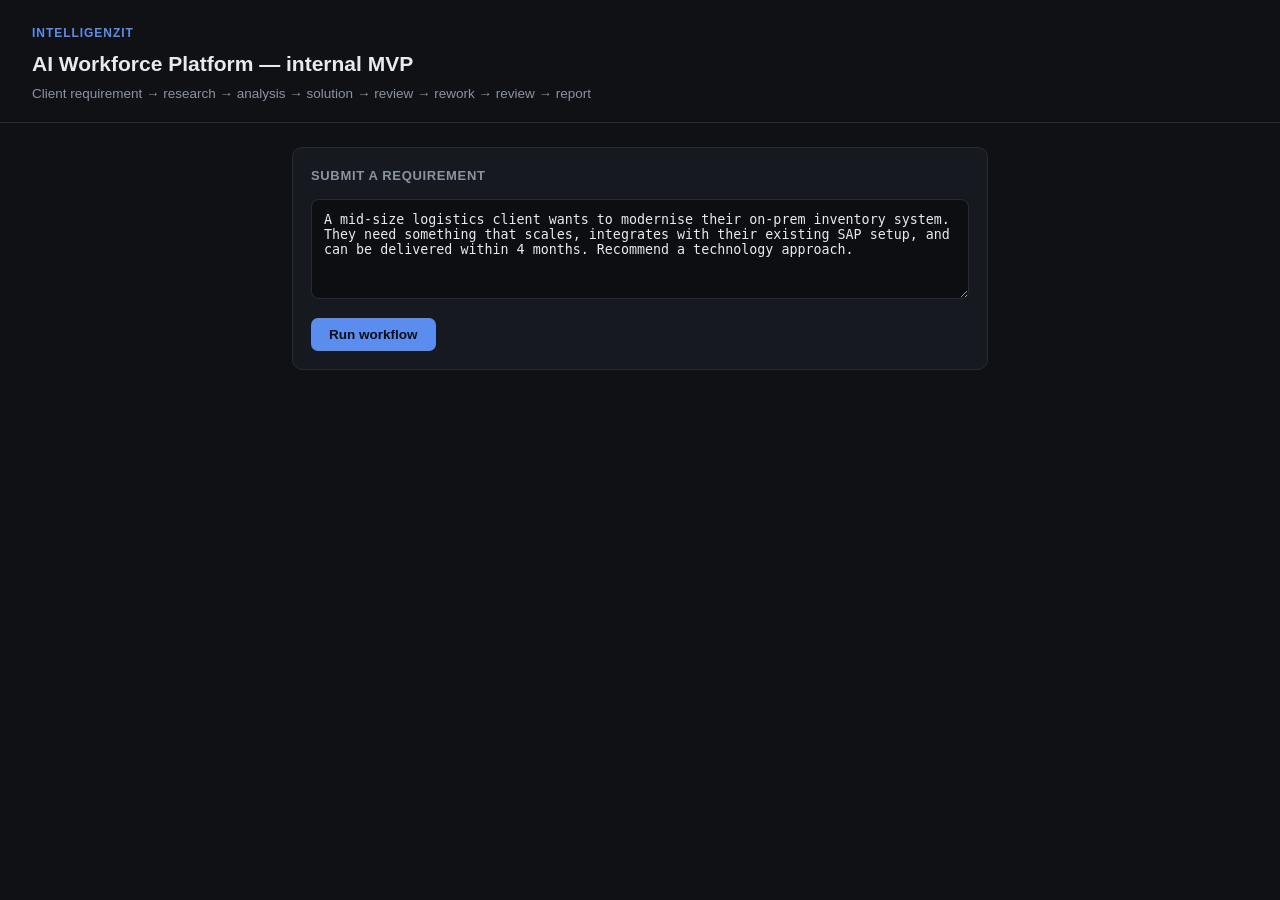
<file: frontend/legacy-mvp.html>
﻿<!doctype html>
<html lang="en">
<head>
<meta charset="utf-8" />
<title>AI Workforce Platform — MVP</title>
<meta name="viewport" content="width=device-width, initial-scale=1" />
<style>
  :root{
    --bg:#0f1115; --panel:#161920; --card:#1c2029; --line:#262b35;
    --ink:#e8eaed; --dim:#8b93a3; --accent:#5b8def; --ok:#4caf7d; --warn:#e0a94c; --err:#e0665c;
  }
  *{box-sizing:border-box}
  body{
    margin:0; background:var(--bg); color:var(--ink);
    font:15px/1.5 -apple-system,BlinkMacSystemFont,"Segoe UI",sans-serif;
  }
  header{padding:24px 32px 18px; border-bottom:1px solid var(--line)}
  header .eyebrow{color:var(--accent); font-size:12px; letter-spacing:.08em; text-transform:uppercase; font-weight:600}
  header h1{margin:6px 0 4px; font-size:21px; font-weight:650}
  header p{margin:0; color:var(--dim); font-size:13.5px}
  main{max-width:760px; margin:0 auto; padding:24px 32px 80px}
  .panel{background:var(--panel); border:1px solid var(--line); border-radius:10px; padding:18px; margin-bottom:18px}
  textarea{
    width:100%; min-height:100px; background:#0c0e12; color:var(--ink); border:1px solid var(--line);
    border-radius:8px; padding:12px; font:14px/1.5 inherit; resize:vertical;
  }
  textarea:focus{outline:1px solid var(--accent)}
  .row{display:flex; gap:10px; align-items:center; margin-top:12px}
  button{
    background:var(--accent); color:#0c0e12; border:none; border-radius:7px; padding:9px 18px;
    font-weight:650; font-size:13.5px; cursor:pointer;
  }
  button:disabled{opacity:.45; cursor:default}
  .meta{color:var(--dim); font-size:12.5px}
  h2.section{font-size:13px; margin:0 0 14px; color:var(--dim); font-weight:650; text-transform:uppercase; letter-spacing:.05em}

  .timeline{position:relative; padding-left:26px}
  .timeline::before{content:""; position:absolute; left:9px; top:6px; bottom:6px; width:2px; background:var(--line)}
  .step{position:relative; margin-bottom:14px}
  .step::before{
    content:""; position:absolute; left:-26px; top:4px; width:12px; height:12px; border-radius:50%;
    background:var(--line); border:2px solid var(--bg);
  }
  .step.done::before{background:var(--ok)}
  .step.rework::before{background:var(--warn)}
  .step-card{background:var(--card); border:1px solid var(--line); border-radius:9px; padding:12px 14px}
  .step-head{display:flex; justify-content:space-between; align-items:baseline; gap:10px; flex-wrap:wrap}
  .step-title{font-weight:600; font-size:14px}
  .step-role{color:var(--dim); font-size:12px; margin:2px 0 8px}
  .step-badge{
    font-size:11px; font-weight:650; padding:2px 8px; border-radius:5px; text-transform:uppercase; letter-spacing:.03em;
    white-space:nowrap;
  }
  .step-badge.rework{background:#3a2f16; color:var(--warn)}
  .step-badge.approve{background:#173322; color:var(--ok)}
  .step-body{white-space:pre-wrap; font-size:13.5px; color:var(--ink); line-height:1.55}

  .badge-final{
    display:inline-block; font-size:11.5px; font-weight:650; padding:2px 8px; border-radius:5px;
    text-transform:uppercase; letter-spacing:.03em; margin-left:8px;
  }
  .badge-final.approve{background:#173322; color:var(--ok)}
  #reportBox{white-space:pre-wrap; font-size:14px; line-height:1.6}
  .hidden{display:none}
</style>
</head>
<body>
<header>
  <div class="eyebrow">intelligenzit</div>
  <h1>AI Workforce Platform — internal MVP</h1>
  <p>Client requirement &rarr; research &rarr; analysis &rarr; solution &rarr; review &rarr; rework &rarr; review &rarr; report</p>
</header>

<main>
  <div class="panel">
    <h2 class="section">Submit a requirement</h2>
    <textarea id="requestText">A mid-size logistics client wants to modernise their on-prem inventory system. They need something that scales, integrates with their existing SAP setup, and can be delivered within 4 months. Recommend a technology approach.</textarea>
    <div class="row">
      <button id="submitBtn">Run workflow</button>
      <span class="meta" id="statusMeta"></span>
    </div>
  </div>

  <div class="panel hidden" id="timelinePanel">
    <h2 class="section">Workflow execution</h2>
    <div class="timeline" id="timeline"></div>
  </div>

  <div class="panel hidden" id="resultPanel">
    <h2 class="section">Final deliverable <span class="badge-final approve">approved</span></h2>
    <div id="reportBox"></div>
  </div>
</main>

<script>
const API = "http://localhost:8000";

const AGENT_INFO = {
  orchestrate: {title: "Orchestrator", role: "Classifies the request and plans which agents are needed."},
  research:    {title: "Research agent", role: "Gathers background information, prior art, and constraints."},
  requirements:{title: "Requirements agent", role: "Converts the request and research into structured requirements."},
  analysis:    {title: "Analysis agent", role: "Identifies viable options, trade-offs, and risks."},
  solution:    {title: "Solution agent", role: "Proposes a specific, justified technical recommendation."},
  review:      {title: "Review / Critic agent", role: "Checks the solution against requirements — approves or sends it back."},
  report:      {title: "Report agent", role: "Combines everything into the final client-ready deliverable."},
};

const submitBtn = document.getElementById("submitBtn");
const requestText = document.getElementById("requestText");
const statusMeta = document.getElementById("statusMeta");
const timelinePanel = document.getElementById("timelinePanel");
const timelineEl = document.getElementById("timeline");
const resultPanel = document.getElementById("resultPanel");
const reportBox = document.getElementById("reportBox");

function stepCard(stageKey, statusClass, badgeHtml, bodyText) {
  const info = AGENT_INFO[stageKey];
  return `
    <div class="step ${statusClass}">
      <div class="step-card">
        <div class="step-head">
          <span class="step-title">${info.title}</span>
          ${badgeHtml || ""}
        </div>
        <div class="step-role">${info.role}</div>
        <div class="step-body">${bodyText}</div>
      </div>
    </div>`;
}

function renderTimeline(log, data) {
  if (!log || log.length === 0) {
    timelineEl.innerHTML = "";
    return;
  }
  const solutionDrafts = data.solution_drafts || [];
  const reviewHistory = data.review_history || [];
  let solutionSeen = 0;
  let reviewSeen = 0;
  let html = "";

  log.forEach((entry) => {
    const statusClass = entry.stage === "error" ? "rework" : "done";

    if (entry.stage === "orchestrate") {
      html += stepCard("orchestrate", statusClass, "",
        `Classified as: ${data.request_type || entry.summary}`);

    } else if (entry.stage === "research") {
      html += stepCard("research", statusClass, "", data.research_findings || entry.summary);

    } else if (entry.stage === "requirements") {
      html += stepCard("requirements", statusClass, "", data.requirements || entry.summary);

    } else if (entry.stage === "analysis") {
      html += stepCard("analysis", statusClass, "", data.analysis || entry.summary);

    } else if (entry.stage === "solution") {
      const draft = solutionDrafts[solutionSeen];
      solutionSeen++;
      const label = solutionDrafts.length > 1
        ? `<span class="step-badge rework">draft ${draft ? draft.attempt : solutionSeen}</span>` : "";
      html += stepCard("solution", statusClass, label, draft ? draft.text : entry.summary);

    } else if (entry.stage === "review") {
      const rev = reviewHistory[reviewSeen];
      reviewSeen++;
      const decision = rev ? rev.decision : (entry.summary.includes("rework") ? "rework" : "approve");
      const badgeClass = decision === "rework" ? "rework" : "approve";
      const stepClass = decision === "rework" ? "rework" : "done";
      const label = `<span class="step-badge ${badgeClass}">${decision}</span>`;
      html += stepCard("review", stepClass, label, rev ? rev.notes : entry.summary);

    } else if (entry.stage === "report") {
      html += stepCard("report", statusClass, "", "Final deliverable produced — see below.");
    }
  });

  timelineEl.innerHTML = html;
}

async function poll(requestId){
  const res = await fetch(`${API}/status/${requestId}`);
  const statusData = await res.json();
  renderTimeline(statusData.log || [], statusData);

  if (statusData.status === "running") {
    statusMeta.textContent = "Running…";
    setTimeout(() => poll(requestId), 900);
  } else if (statusData.status === "complete") {
    statusMeta.textContent = "Complete";
    submitBtn.disabled = false;
    const result = await (await fetch(`${API}/result/${requestId}`)).json();
    renderTimeline(result.log || [], result);
    resultPanel.classList.remove("hidden");
    reportBox.textContent = result.final_report;
  } else {
    statusMeta.textContent = "Failed — check backend terminal for the error";
    submitBtn.disabled = false;
  }
}

submitBtn.addEventListener("click", async () => {
  const text = requestText.value.trim();
  if (!text) return;
  submitBtn.disabled = true;
  resultPanel.classList.add("hidden");
  timelinePanel.classList.remove("hidden");
  timelineEl.innerHTML = "";
  statusMeta.textContent = "Submitting…";
  const res = await fetch(`${API}/submit`, {
    method: "POST",
    headers: {"Content-Type": "application/json"},
    body: JSON.stringify({text})
  });
  const data = await res.json();
  poll(data.request_id);
});
</script>
</body>
</html>
</file>
